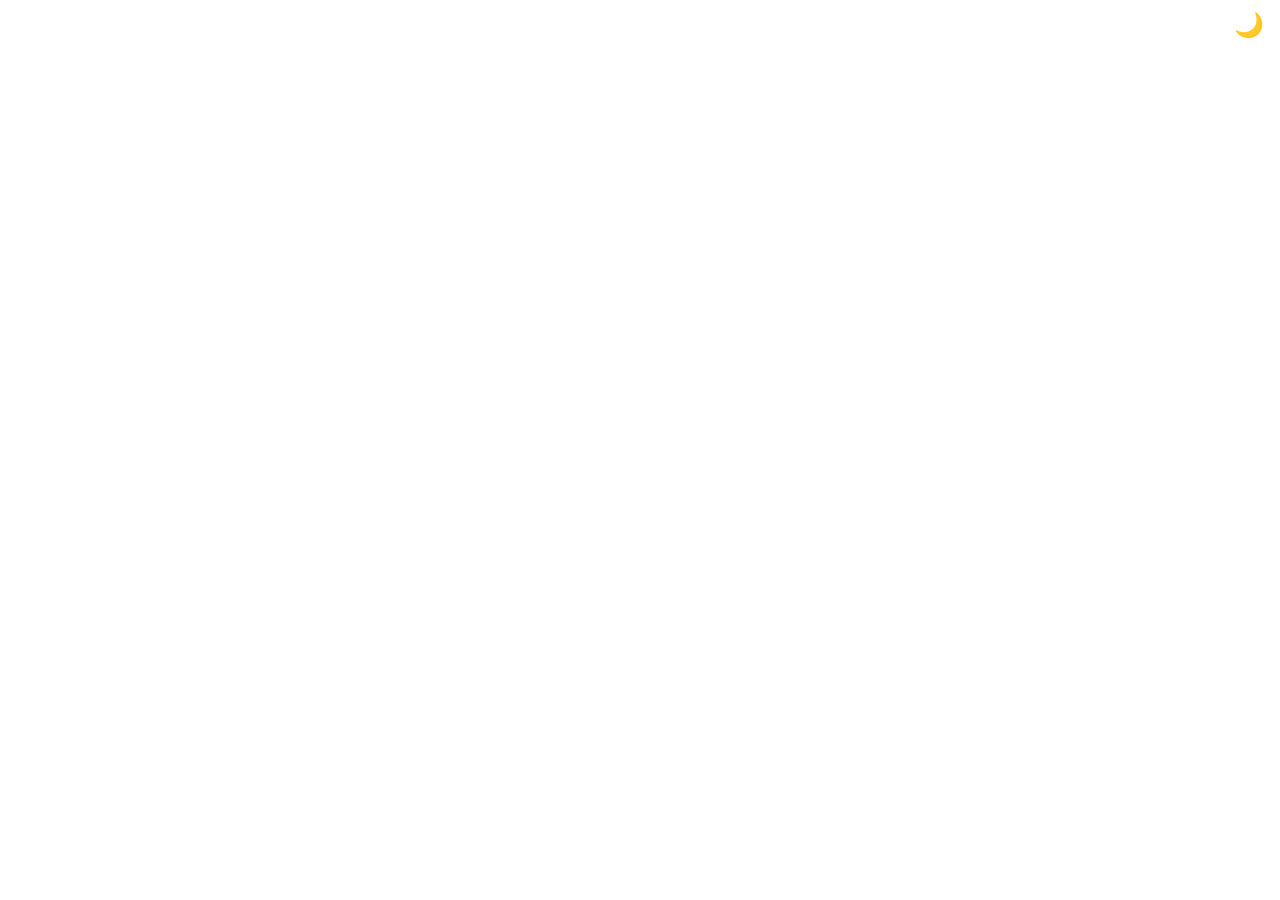
<file: 01-expanding-cards/index.html>
<!DOCTYPE html>
<html lang="en">

<head>
    <meta charset="UTF-8" />
    <meta name="viewport" content="width=device-width, initial-scale=1.0" />
    <link rel="stylesheet" href="style.css" />
    
    <link href="https://fonts.googleapis.com/css?family=Muli&display=swap" rel="stylesheet">

    <title>Expanding Cards</title>
</head>

<body>
    <nav class="navbar">
        <button id="darkModeToggle">🌙</button>
    </nav>
    <div class="container">
        <div class="panel active"
            style="background-image: url('https://images.unsplash.com/photo-1558979158-65a1eaa08691?ixlib=rb-1.2.1&ixid=eyJhcHBfaWQiOjEyMDd9&auto=format&fit=crop&w=1350&q=80')">
            <h3>Explore The World</h3>
        </div>
        <div class="panel"
            style="background-image: url('https://images.unsplash.com/photo-1572276596237-5db2c3e16c5d?ixlib=rb-1.2.1&ixid=eyJhcHBfaWQiOjEyMDd9&auto=format&fit=crop&w=1350&q=80')">
            <h3>Wild Forest</h3>
        </div>
        <div class="panel"
            style="background-image: url('https://images.unsplash.com/photo-1507525428034-b723cf961d3e?ixlib=rb-1.2.1&ixid=eyJhcHBfaWQiOjEyMDd9&auto=format&fit=crop&w=1353&q=80')">
            <h3>Sunny Beach</h3>
        </div>
        <div class="panel"
            style="background-image: url('https://images.unsplash.com/photo-1551009175-8a68da93d5f9?ixlib=rb-1.2.1&ixid=eyJhcHBfaWQiOjEyMDd9&auto=format&fit=crop&w=1351&q=80')">
            <h3>City on Winter</h3>
        </div>
        <div class="panel"
            style="background-image: url('https://images.unsplash.com/photo-1549880338-65ddcdfd017b?ixlib=rb-1.2.1&ixid=eyJhcHBfaWQiOjEyMDd9&auto=format&fit=crop&w=1350&q=80')">
            <h3>Mountains - Clouds</h3>
        </div>
    </div>

    <script src="script.js"></script>
</body>

</html>
</file>
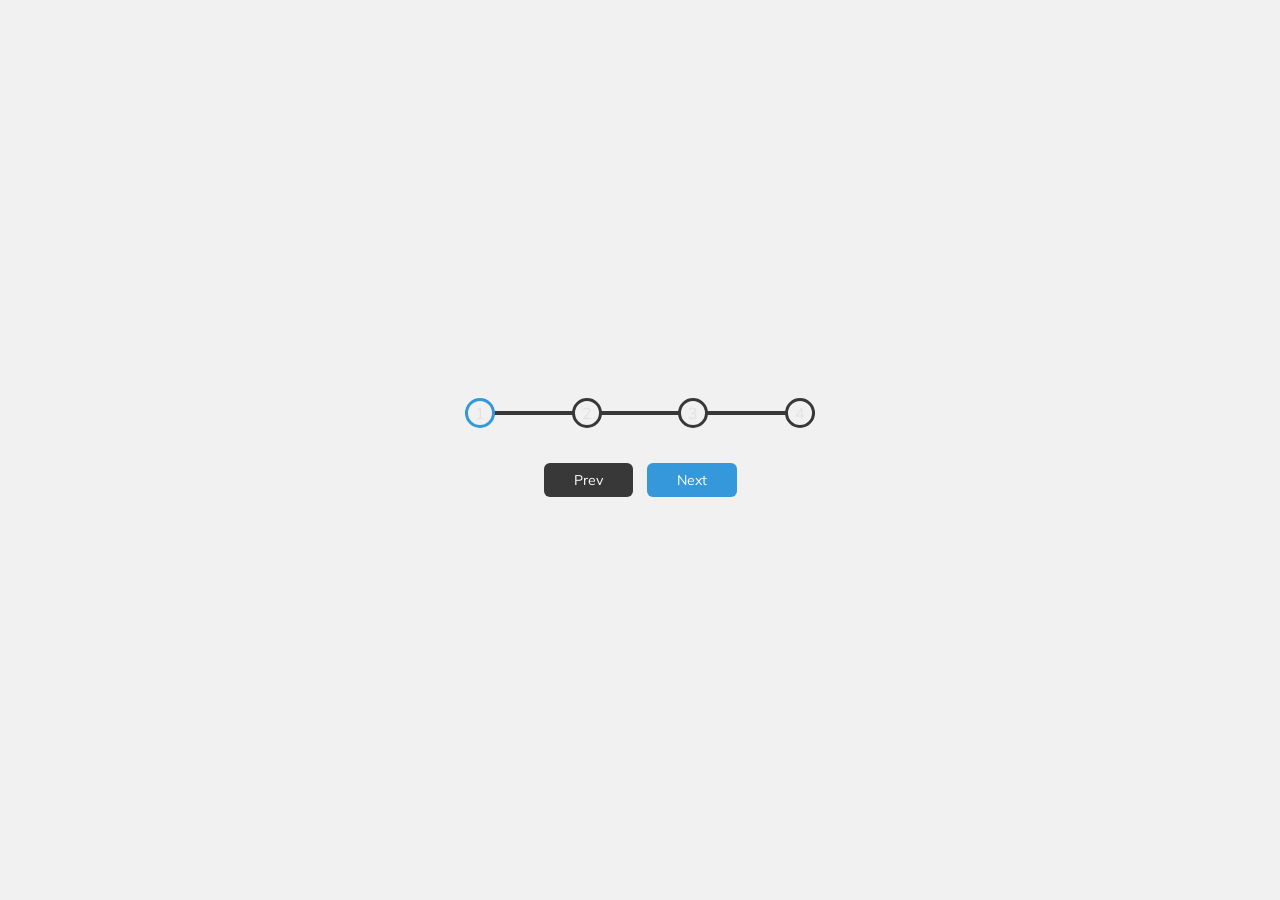
<file: 02-progress-steps/index.html>
<!DOCTYPE html>
<html lang="en">

<head>
    <meta charset="UTF-8" />
    <meta name="viewport" content="width=device-width, initial-scale=1.0" />
    <link rel="stylesheet" href="style.css" />
    <title>Progress Steps</title>
</head>

<body>
    <div class="container">
        <div class="progress-container">
            <div class="progress" id="progress"></div>
            <div class="circle active">1</div>
            <div class="circle">2</div>
            <div class="circle">3</div>
            <div class="circle">4</div>
        </div>

        <button class="btn" id="prev" disabled>Prev</button>
        <button class="btn" id="next">Next</button>
    </div>
    <script src="script.js"></script>
</body>

</html>
</file>
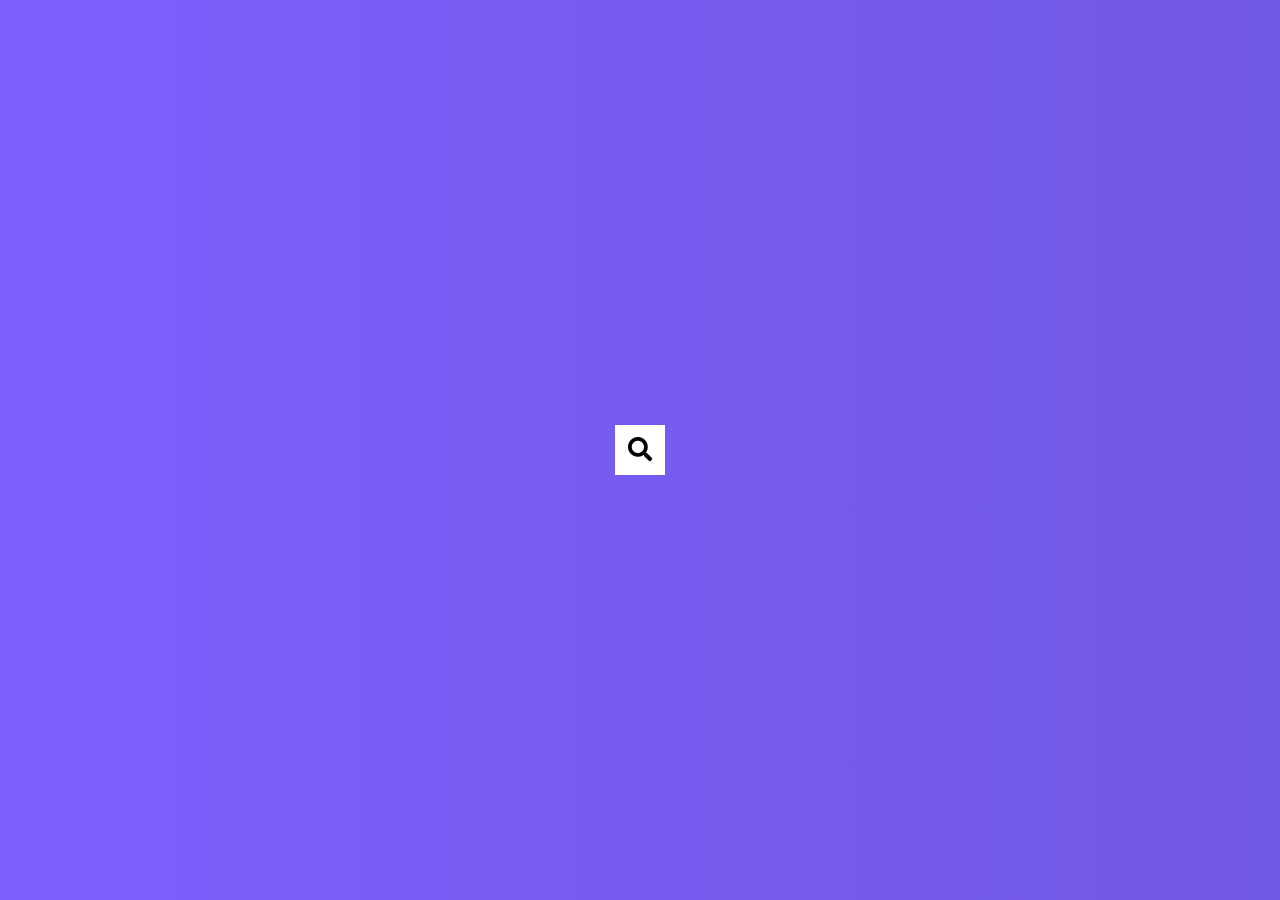
<file: 04-hidden-search-widget/index.html>
<!DOCTYPE html>
<html lang="en">

<head>
    <meta charset="UTF-8" />
    <meta name="viewport" content="width=device-width, initial-scale=1.0" />
    <link rel="stylesheet" href="https://cdnjs.cloudflare.com/ajax/libs/font-awesome/5.14.0/css/all.min.css"
        integrity="sha512-1PKOgIY59xJ8Co8+NE6FZ+LOAZKjy+KY8iq0G4B3CyeY6wYHN3yt9PW0XpSriVlkMXe40PTKnXrLnZ9+fkDaog=="
        crossorigin="anonymous" />
    <link rel="stylesheet" href="style.css" />
    <title>Hidden Search</title>
</head>

<body>
    <div class="search">
        <input type="text" class="input" placeholder="Search...">
        <button class="btn">
            <i class="fas fa-search"></i>
        </button>
    </div>
    <script src="script.js"></script>
</body>

</html>
</file>
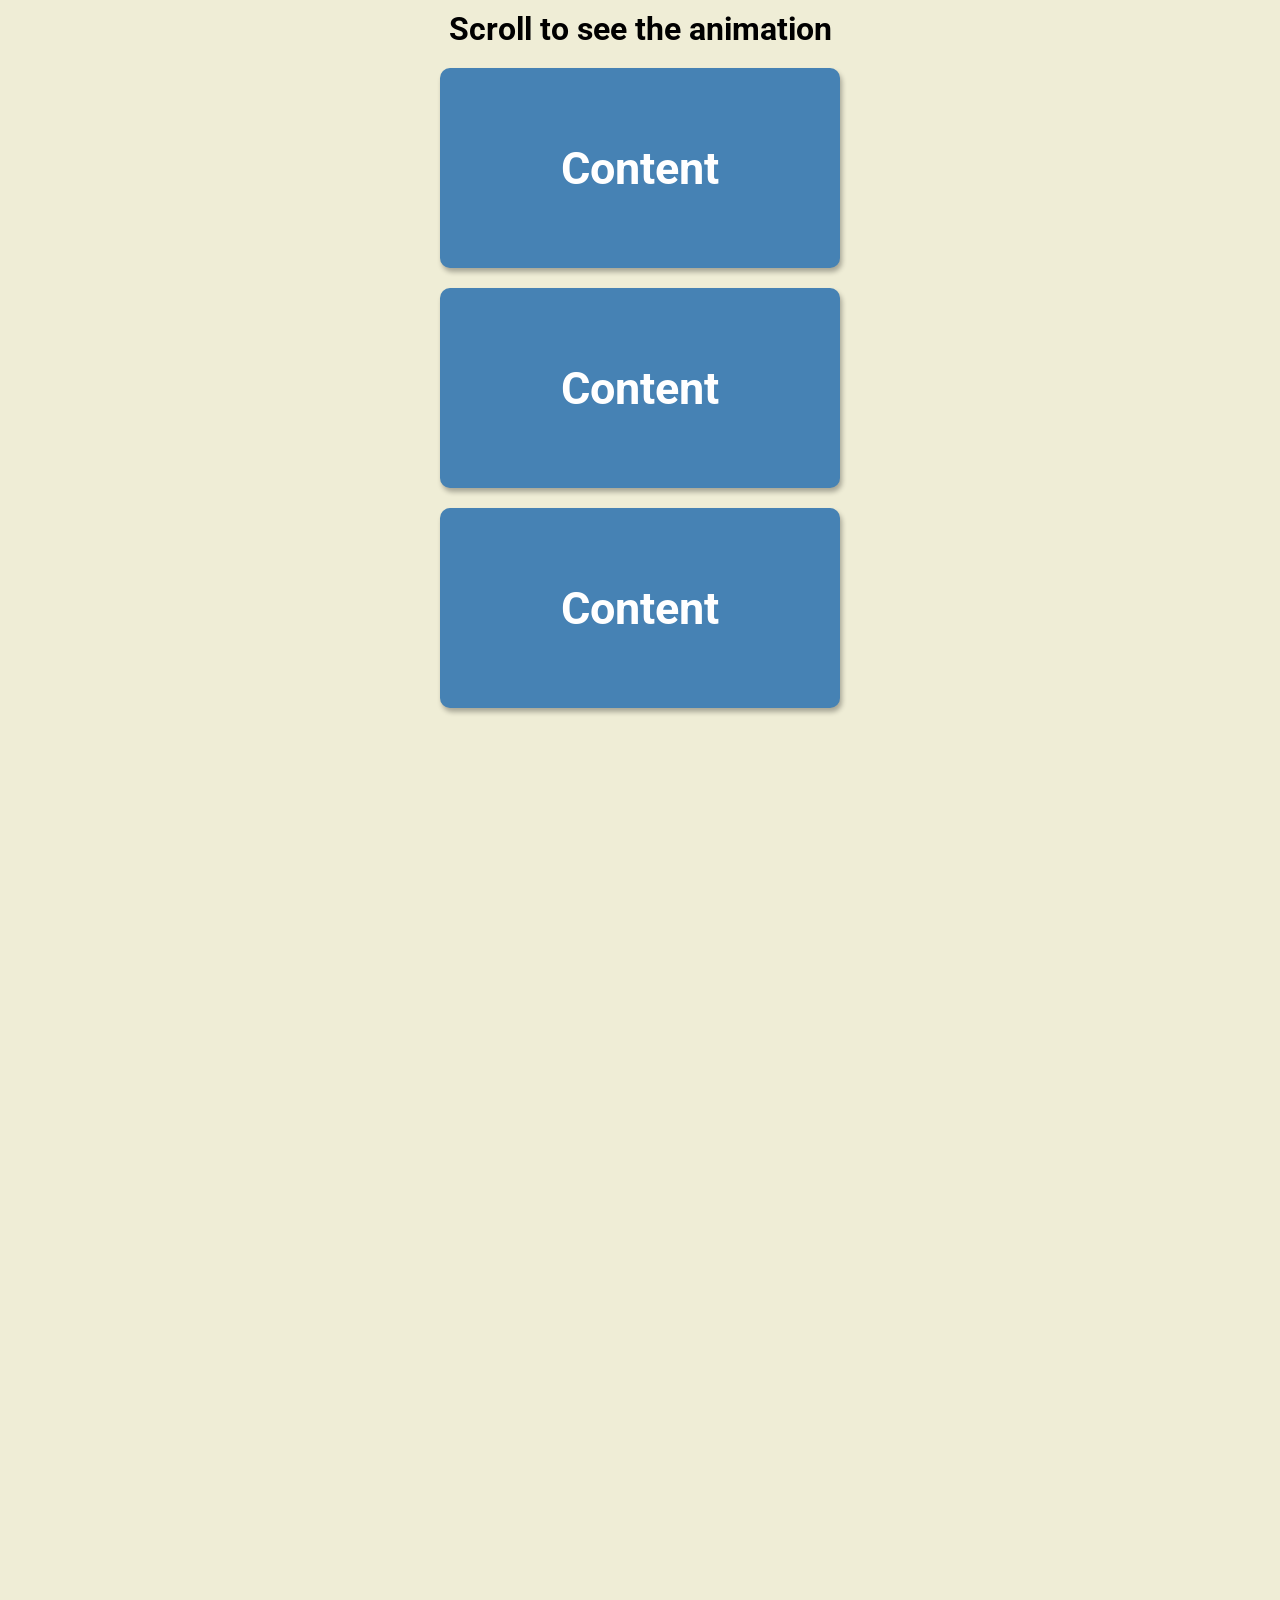
<file: 06-scroll-animation/index.html>
<!DOCTYPE html>
<html lang="en">

<head>
    <meta charset="UTF-8" />
    <meta name="viewport" content="width=device-width, initial-scale=1.0" />
    <link rel="stylesheet" href="style.css" />
    <title>Scroll Animation</title>
</head>

<body>
    <h1>Scroll to see the animation</h1>
    <div class="box">
        <h2>Content</h2>
    </div>
    <div class="box">
        <h2>Content</h2>
    </div>
    <div class="box">
        <h2>Content</h2>
    </div>
    <div class="box">
        <h2>Content</h2>
    </div>
    <div class="box">
        <h2>Content</h2>
    </div>
    <div class="box">
        <h2>Content</h2>
    </div>
    <div class="box">
        <h2>Content</h2>
    </div>
    <div class="box">
        <h2>Content</h2>
    </div>
    <div class="box">
        <h2>Content</h2>
    </div>
    <div class="box">
        <h2>Content</h2>
    </div>
    <div class="box">
        <h2>Content</h2>
    </div>
    <div class="box">
        <h2>Content</h2>
    </div>
    <div class="box">
        <h2>Content</h2>
    </div>
    <script src="script.js"></script>
</body>

</html>
</file>
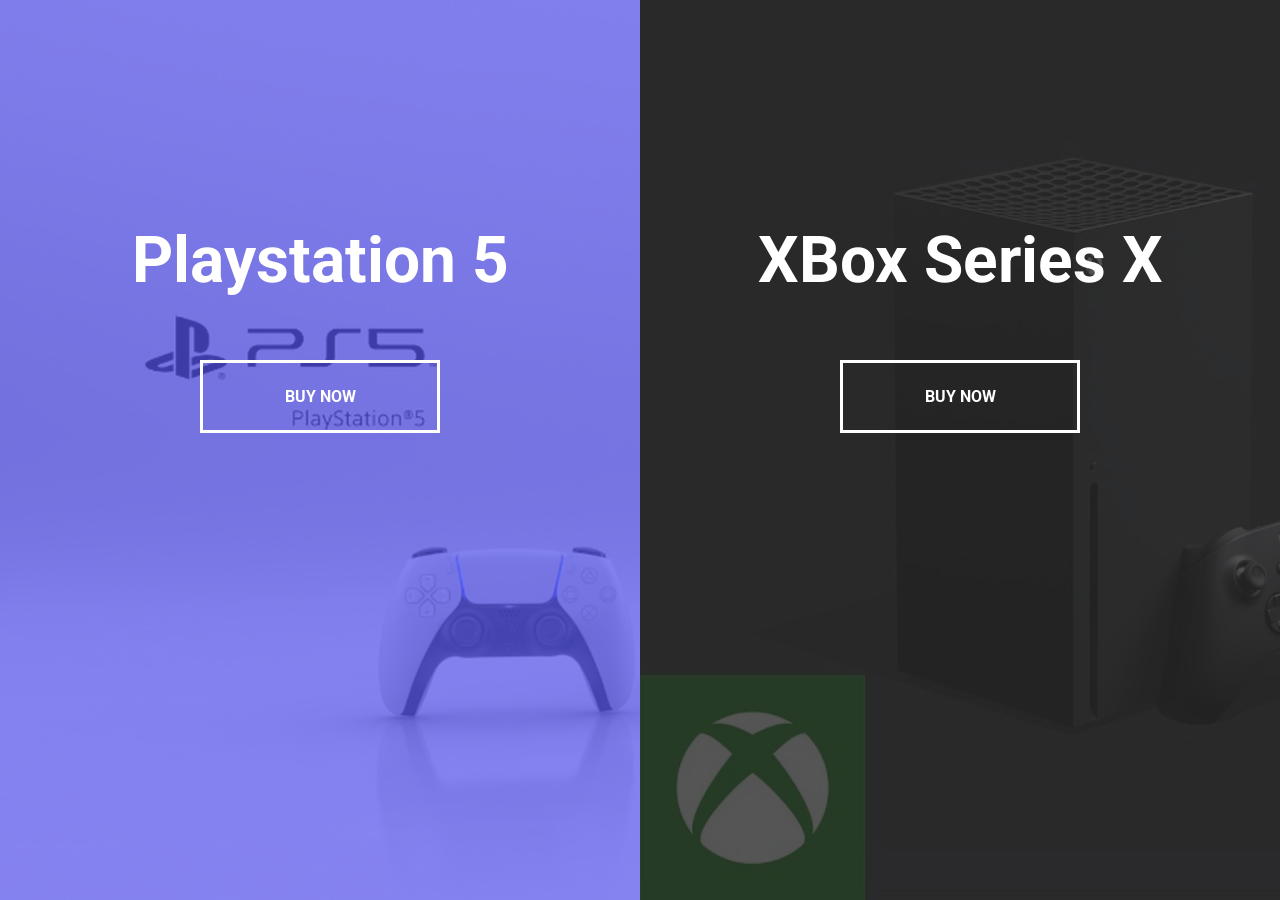
<file: 07-split-landing-page/index.html>
<!DOCTYPE html>
<html lang="en">

<head>
    <meta charset="UTF-8" />
    <meta name="viewport" content="width=device-width, initial-scale=1.0" />
    <link rel="stylesheet" href="style.css" />
    <title>Split Landing Page
    </title>
</head>

<body>
    <div class="container">
        <div class="split left">
            <h1>Playstation 5</h1>
            <a href="#" class="btn">Buy Now</a>
        </div>
        <div class="split right">
            <h1>XBox Series X</h1>
            <a href="#" class="btn">Buy Now</a>
        </div>
    </div>

    <script src="script.js"></script>
</body>

</html>
</file>
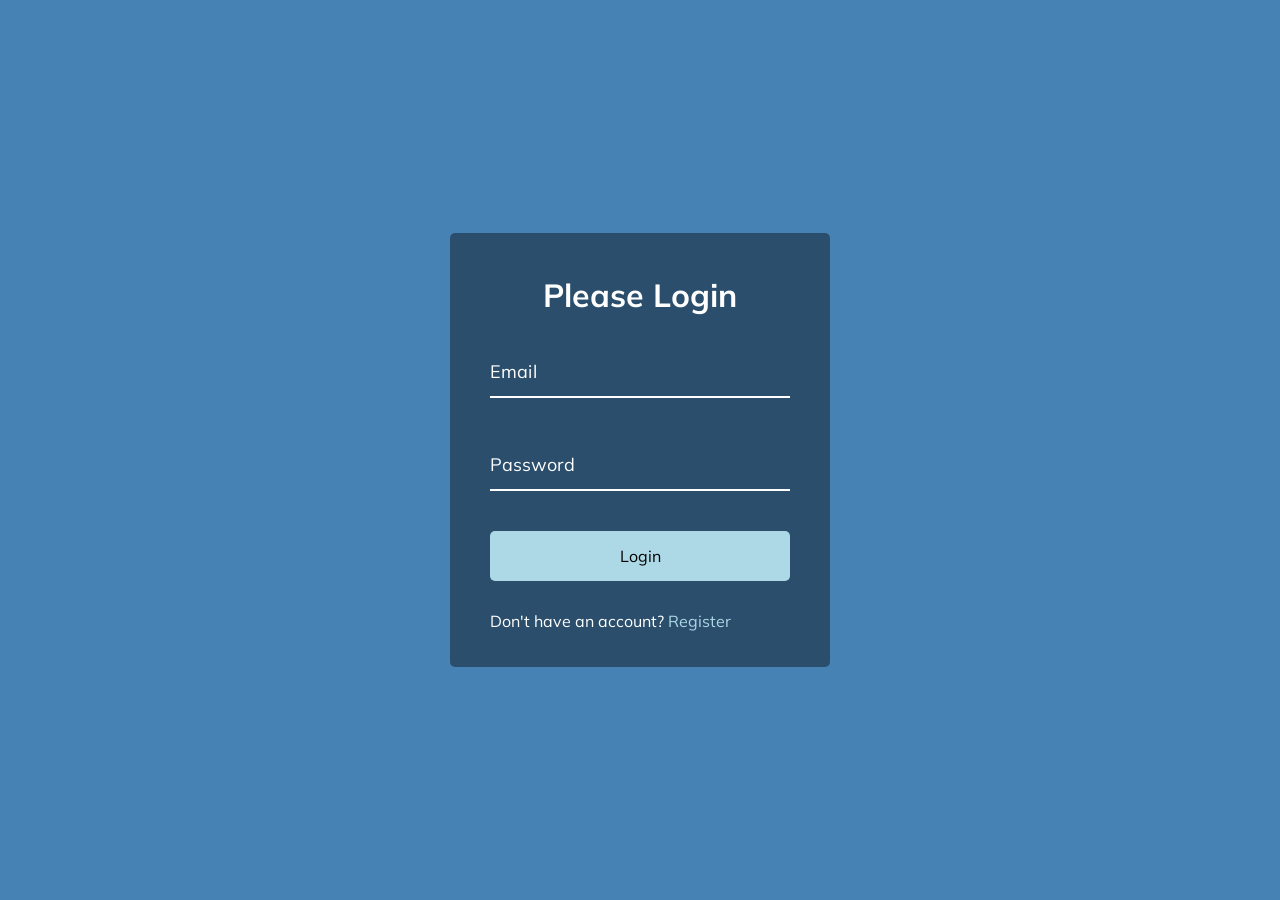
<file: 08-form-wave/index.html>
<!DOCTYPE html>
<html lang="en">

<head>
    <meta charset="UTF-8" />
    <meta name="viewport" content="width=device-width, initial-scale=1.0" />
    <link rel="stylesheet" href="style.css" />
    <title>Form Input Wave</title>
</head>

<body>
    <div class="container">
        <h1>Please Login</h1>
        <form>
            <div class="form-control">
                <input type="text" required>
                <label>Email</label>
                <!-- <label>
            <span style="transition-delay: 0ms">E</span>
              <span style="transition-delay: 50ms">m</span>
              <span style="transition-delay: 100ms">a</span>
              <span style="transition-delay: 150ms">i</span>
              <span style="transition-delay: 200ms">l</span>
        </label> -->
            </div>

            <div class="form-control">
                <input type="password" required>
                <label>Password</label>
            </div>

            <button class="btn">Login</button>

            <p class="text">Don't have an account? <a href="#">Register</a> </p>
        </form>
    </div>
    <script src="script.js"></script>
</body>

</html>
</file>
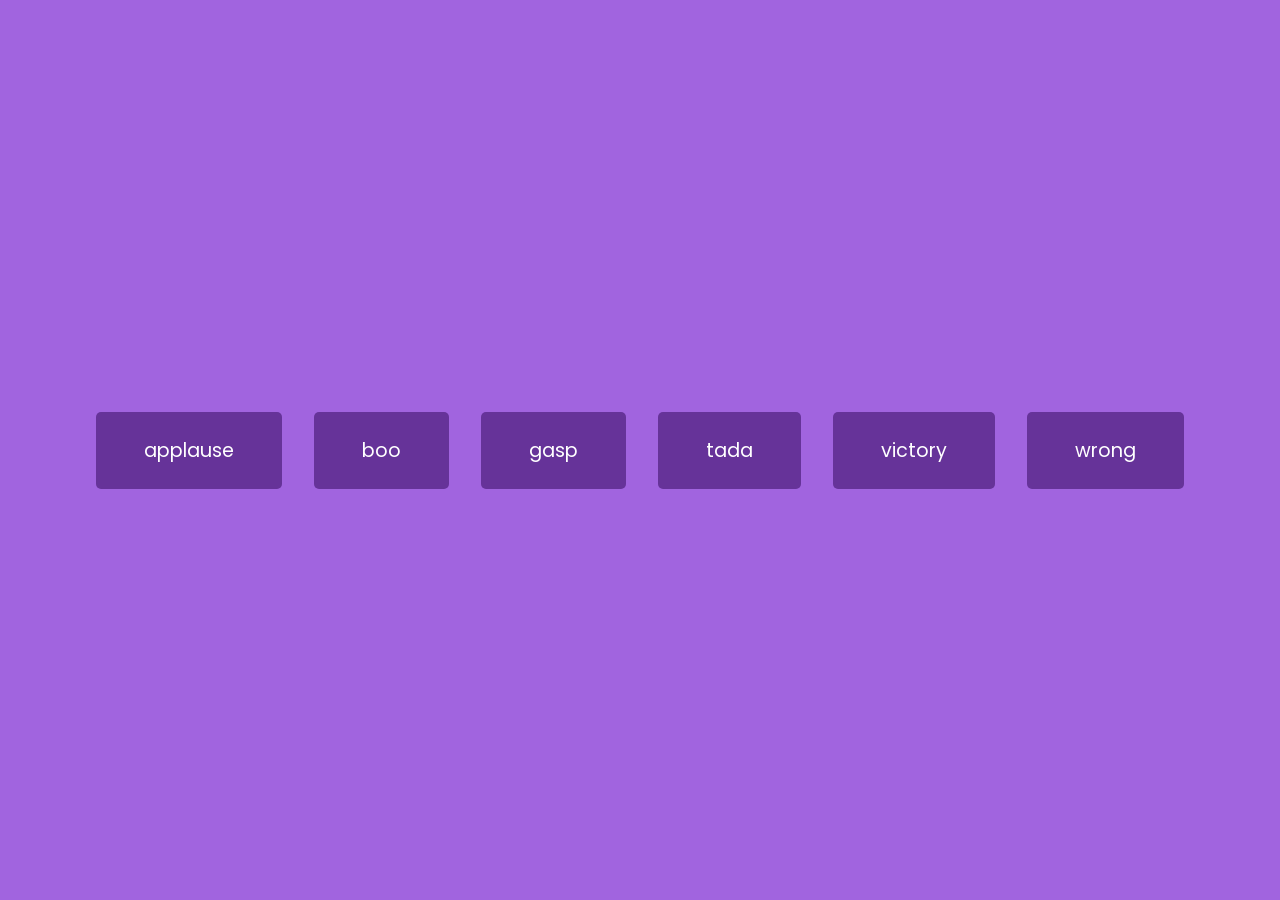
<file: 09-sound-board/index.html>
<!DOCTYPE html>
<html lang="en">

<head>
    <meta charset="UTF-8" />
    <meta name="viewport" content="width=device-width, initial-scale=1.0" />
    <link rel="stylesheet" href="style.css" />
    <title>Sound Board</title>
</head>

<body>
    <audio id="applause" src="sounds_applause.mp3"></audio>
    <audio id="boo" src="sounds_boo.mp3"></audio>
    <audio id="gasp" src="sounds_gasp.mp3"></audio>
    <audio id="tada" src="sounds_tada.mp3"></audio>
    <audio id="victory" src="sounds_victory.mp3"></audio>
    <audio id="wrong" src="sounds_wrong.mp3"></audio>

    <div id="buttons"></div>

    <script src="script.js"></script>
</body>

</html>
</file>
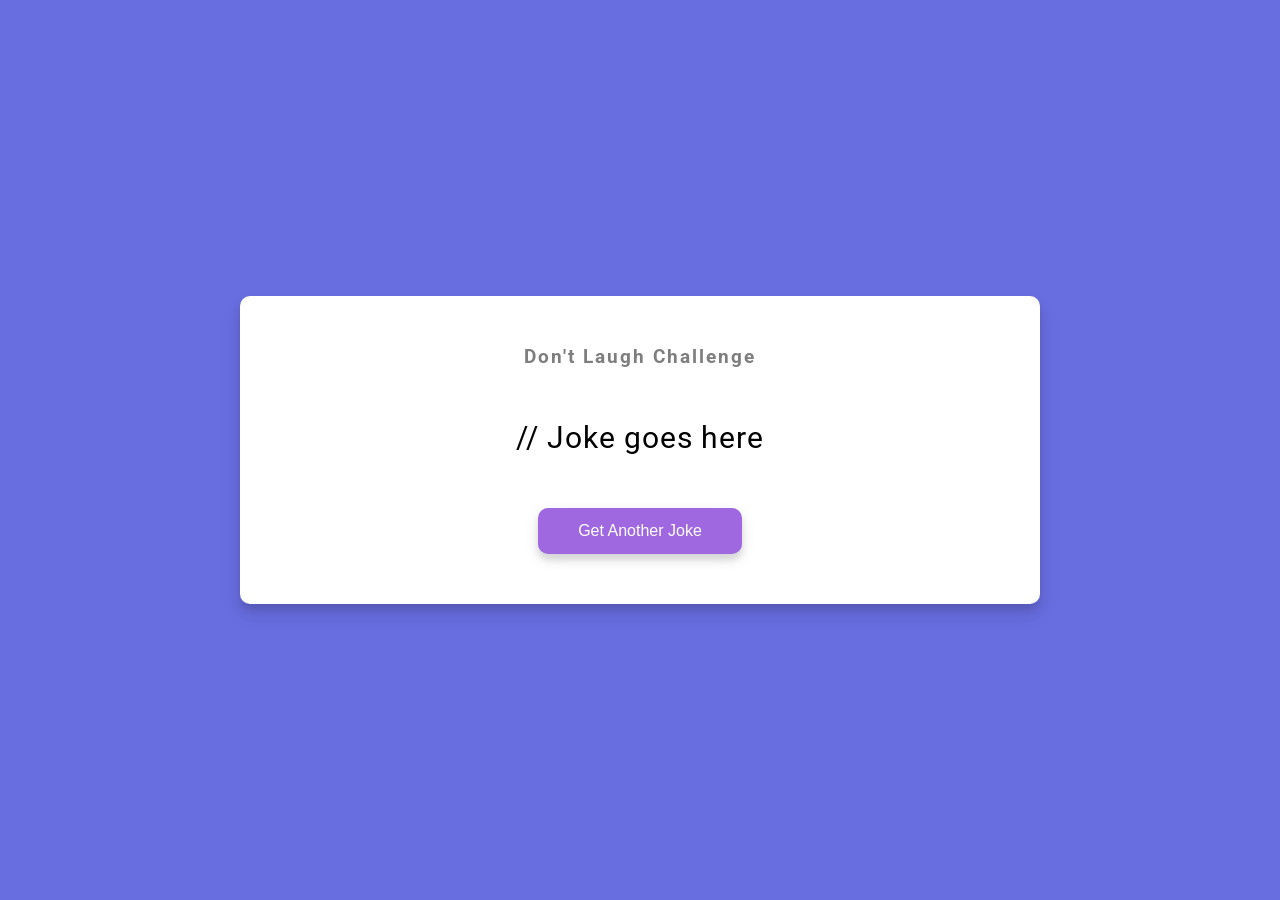
<file: 10-DadJokes/index.html>
<!DOCTYPE html>
<html lang="en">

<head>
    <meta charset="UTF-8" />
    <meta name="viewport" content="width=device-width, initial-scale=1.0" />
    <link rel="stylesheet" href="style.css" />
    <title>Dad Jokes</title>
</head>

<body>
    <div class="container">
        <h3>Don't Laugh Challenge</h3>
        <div id="joke" class="joke">// Joke goes here</div>
        <button id="jokeBtn" class="btn">Get Another Joke</button>
    </div>
    <script src="script.js"></script>
</body>

</html>
</file>
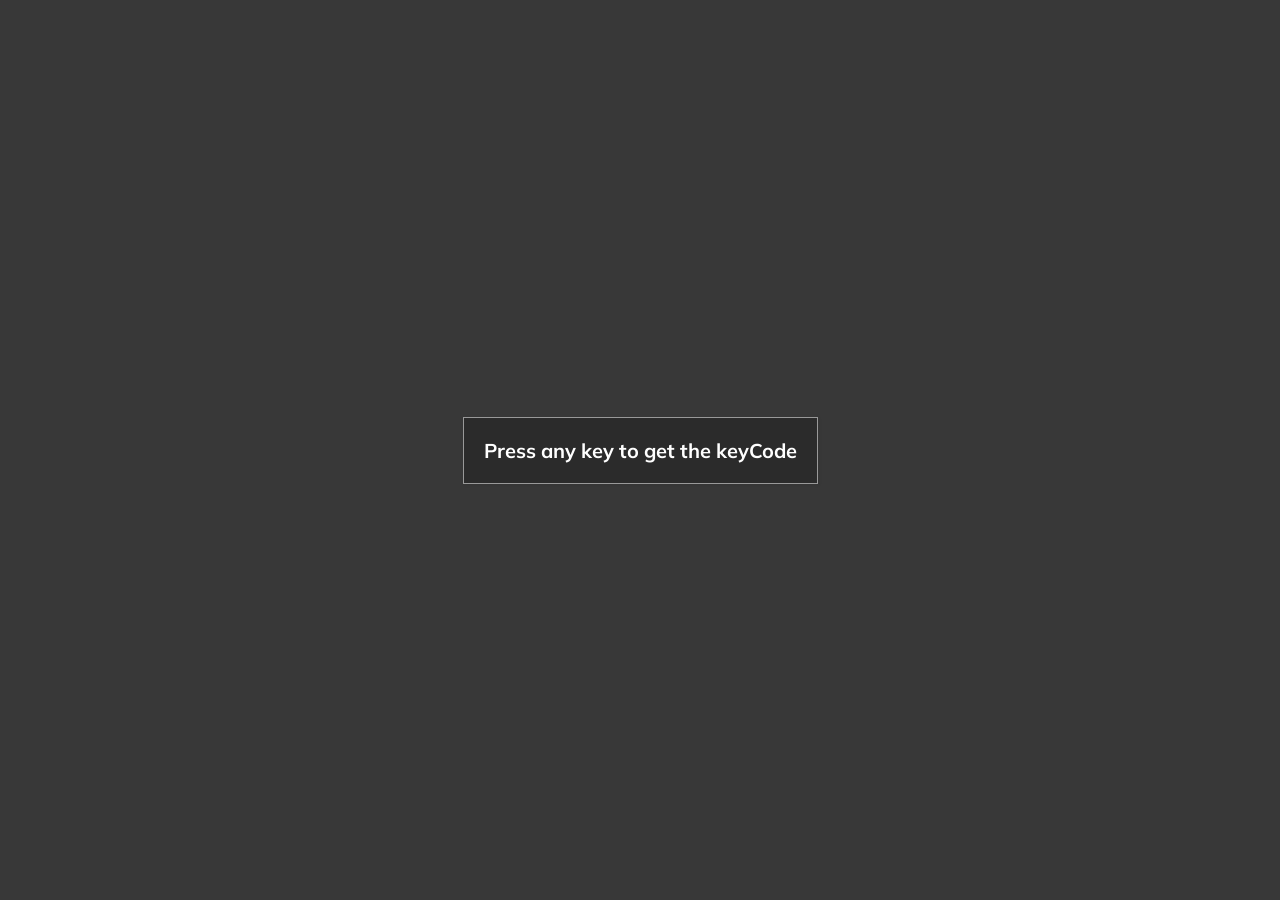
<file: 11-event-keycodes/index.html>
<!DOCTYPE html>
<html lang="en">

<head>
    <meta charset="UTF-8" />
    <meta name="viewport" content="width=device-width, initial-scale=1.0" />
    <link rel="stylesheet" href="style.css" />
    <title>Event KeyCodes</title>
</head>

<body>
    <div id="insert">
        <div class="key">
            Press any key to get the keyCode
        </div>
    </div>
    <script src="script.js"></script>
</body>

</html>
</file>
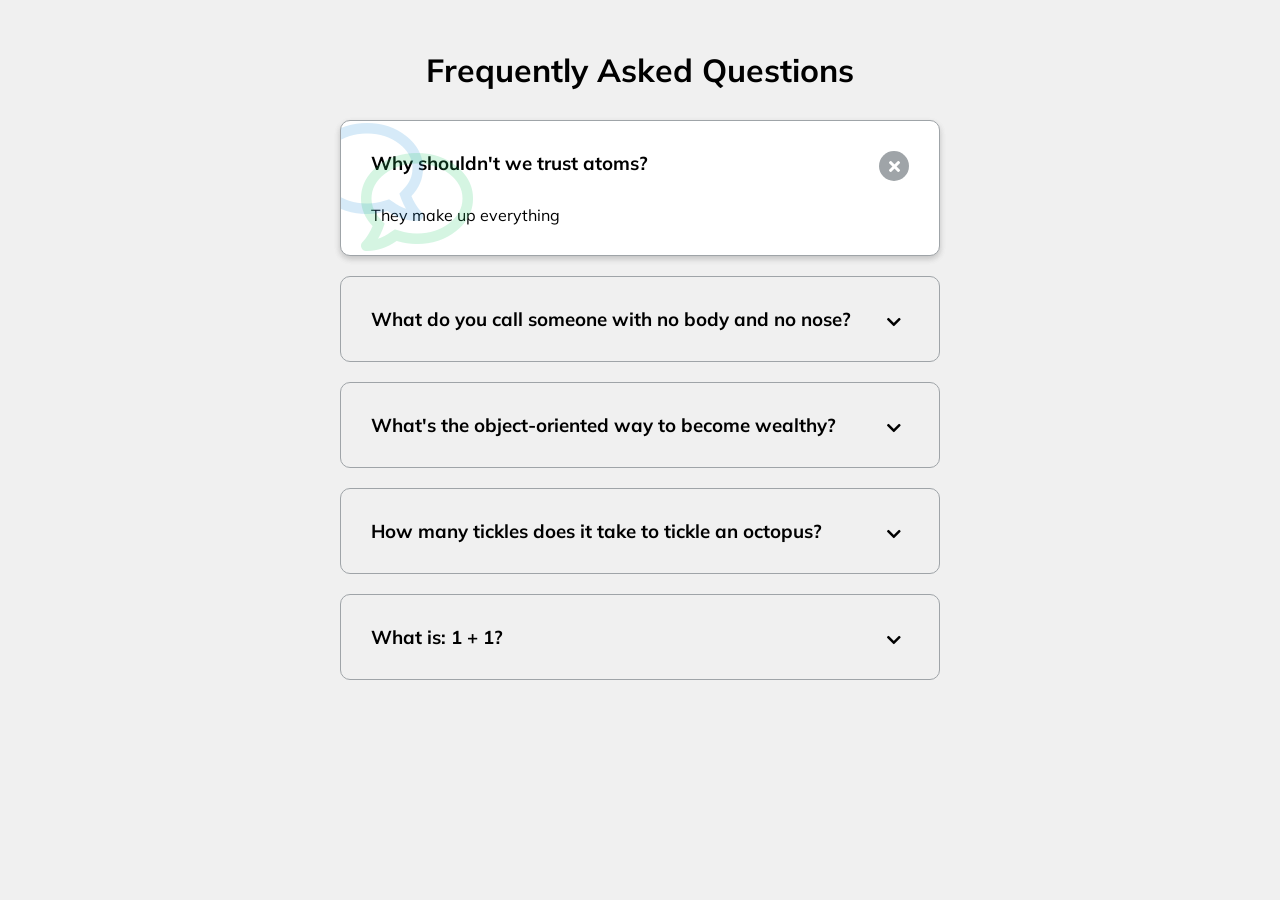
<file: 12-faq-collapse/index.html>
<!DOCTYPE html>
<html lang="en">

<head>
    <meta charset="UTF-8" />
    <meta name="viewport" content="width=device-width, initial-scale=1.0" />
    <link rel="stylesheet" href="https://cdnjs.cloudflare.com/ajax/libs/font-awesome/5.14.0/css/all.min.css"
        integrity="sha512-1PKOgIY59xJ8Co8+NE6FZ+LOAZKjy+KY8iq0G4B3CyeY6wYHN3yt9PW0XpSriVlkMXe40PTKnXrLnZ9+fkDaog=="
        crossorigin="anonymous" />
    <link rel="stylesheet" href="style.css" />
    <title>FAQ</title>
</head>

<body>
    <h1>Frequently Asked Questions</h1>
    <div class="faq-container">
        <div class="faq active">
            <h3 class="faq-title">
                Why shouldn't we trust atoms?
            </h3>

            <p class="faq-text">
                They make up everything
            </p>

            <button class="faq-toggle">
                <i class="fas fa-chevron-down"></i>
                <i class="fas fa-times"></i>
            </button>
        </div>

        <div class="faq">
            <h3 class="faq-title">
                What do you call someone with no body and no nose?
            </h3>
            <p class="faq-text">
                Nobody knows.
            </p>
            <button class="faq-toggle">
                <i class="fas fa-chevron-down"></i>
                <i class="fas fa-times"></i>
            </button>
        </div>

        <div class="faq">
            <h3 class="faq-title">
                What's the object-oriented way to become wealthy?
            </h3>
            <p class="faq-text">
                Inheritance.
            </p>
            <button class="faq-toggle">
                <i class="fas fa-chevron-down"></i>
                <i class="fas fa-times"></i>
            </button>
        </div>

        <div class="faq">
            <h3 class="faq-title">
                How many tickles does it take to tickle an octopus?
            </h3>
            <p class="faq-text">
                Ten-tickles!
            </p>
            <button class="faq-toggle">
                <i class="fas fa-chevron-down"></i>
                <i class="fas fa-times"></i>
            </button>
        </div>

        <div class="faq">
            <h3 class="faq-title">
                What is: 1 + 1?
            </h3>
            <p class="faq-text">
                Depends on who are you asking.
            </p>
            <button class="faq-toggle">
                <i class="fas fa-chevron-down"></i>
                <i class="fas fa-times"></i>
            </button>
        </div>
    </div>
    <script src="script.js"></script>
</body>

</html>
</file>
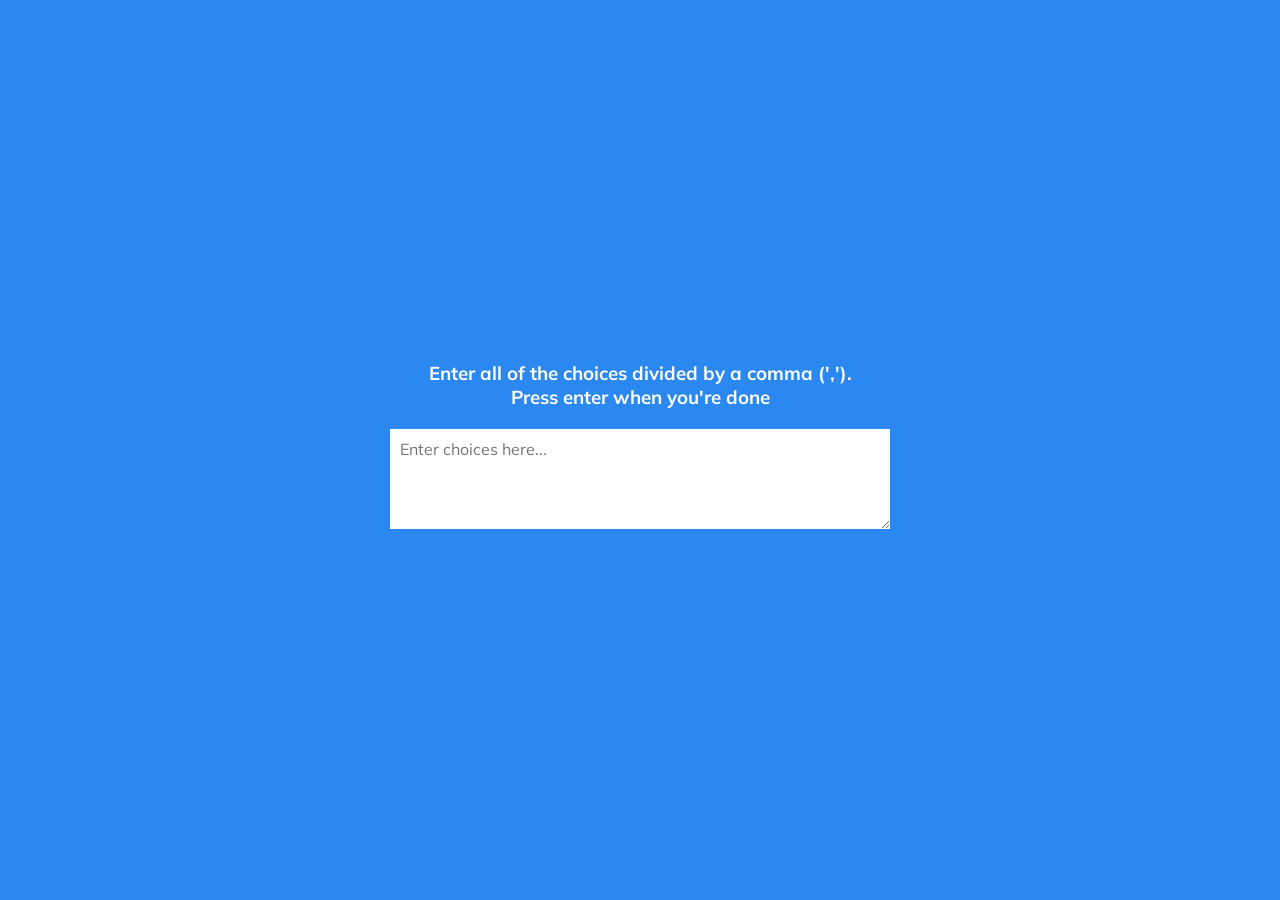
<file: 13-random-choice-picker/index.html>
<!DOCTYPE html>
<html lang="en">

<head>
    <meta charset="UTF-8" />
    <meta name="viewport" content="width=device-width, initial-scale=1.0" />
    <link rel="stylesheet" href="style.css" />
    <title>Random Choice Picker</title>
</head>

<body>
    <div class="container">
        <h3>Enter all of the choices divided by a comma (','). <br> Press enter when you're done</h3>
        <textarea placeholder="Enter choices here..." id="textarea"></textarea>

        <div id="tags"></div>
    </div>

    <script src="script.js"></script>
</body>

</html>
</file>
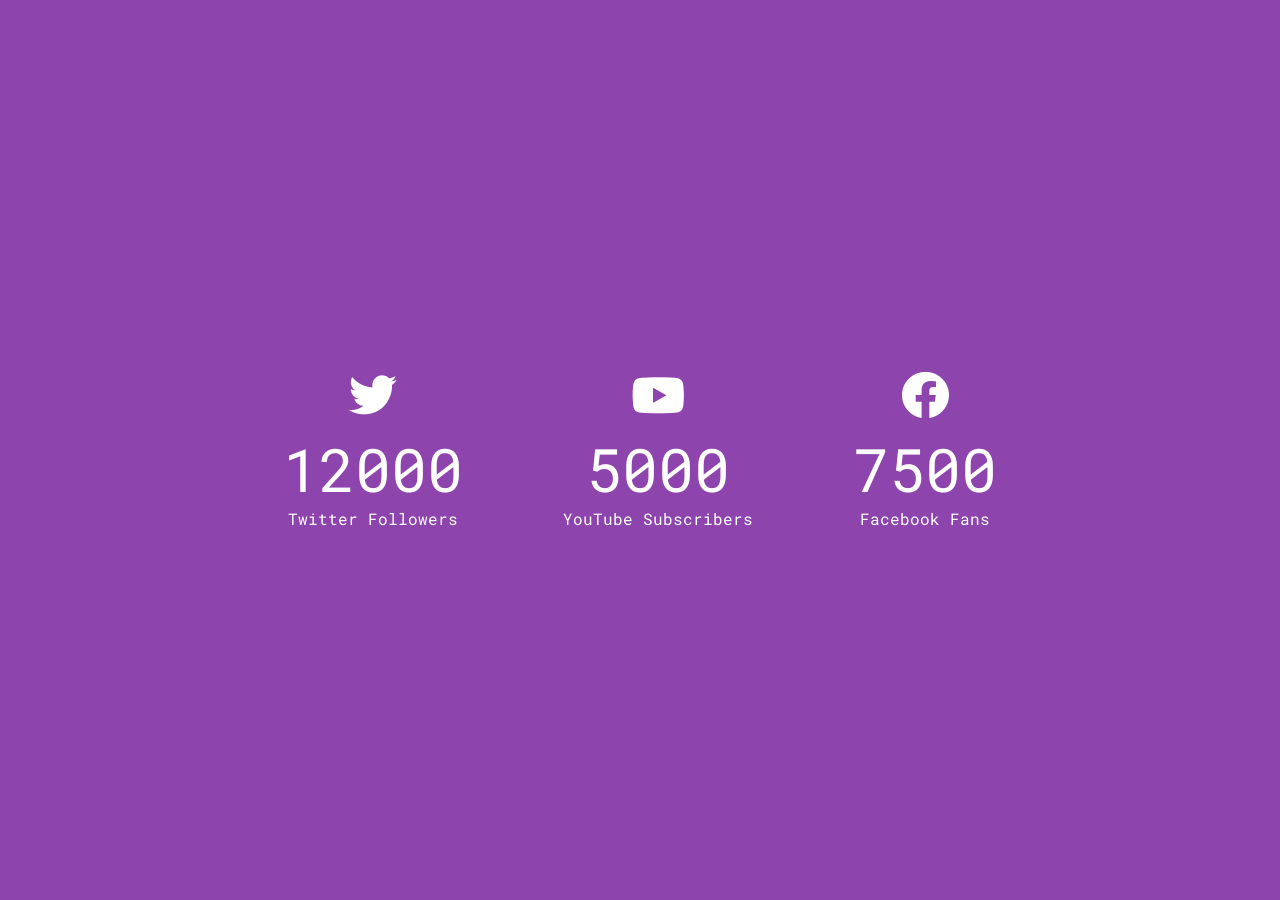
<file: 15-incrementing-counter/index.html>
<!DOCTYPE html>
<html lang="en">

<head>
    <meta charset="UTF-8" />
    <meta name="viewport" content="width=device-width, initial-scale=1.0" />
    <link rel="stylesheet" href="https://cdnjs.cloudflare.com/ajax/libs/font-awesome/5.14.0/css/all.min.css"
        integrity="sha512-1PKOgIY59xJ8Co8+NE6FZ+LOAZKjy+KY8iq0G4B3CyeY6wYHN3yt9PW0XpSriVlkMXe40PTKnXrLnZ9+fkDaog=="
        crossorigin="anonymous" />
    <link rel="stylesheet" href="style.css" />
    <title>Increment Counter</title>
</head>

<body>
    <div class="counter-container">
        <i class="fab fa-twitter fa-3x"></i>
        <div class="counter" data-target="12000"></div>
        <span>Twitter Followers</span>
    </div>

    <div class="counter-container">
        <i class="fab fa-youtube fa-3x"></i>
        <div class="counter" data-target="5000"></div>
        <span>YouTube Subscribers</span>
    </div>

    <div class="counter-container">
        <i class="fab fa-facebook fa-3x"></i>
        <div class="counter" data-target="7500"></div>
        <span>Facebook Fans</span>
    </div>
    <script src="script.js"></script>
</body>

</html>
</file>
<file: 01-expanding-cards/style.css>
* {
    box-sizing: border-box;
}

body {
    font-family: 'Muli', sans-serif;
    display: flex;
    align-items: center;
    justify-content: center;
    height: 100vh;
    overflow: hidden;
    margin: 0;
}

.container {
    display: flex;
    width: 90vw;
}

.panel {
    background-size: cover;
    background-position: center;
    background-repeat: no-repeat;
    height: 80vh;
    border-radius: 50px;
    color: #fff;
    cursor: pointer;
    flex: 0.5;
    margin: 10px;
    position: relative;
    transition: all 700ms ease-in;
}

.panel h3 {
    font-size: 24px;
    position: absolute;
    bottom: 20px;
    left: 20px;
    margin: 0;
    opacity: 0;
}

.panel.active {
    flex: 5;
}

.panel.active h3 {
    opacity: 1;
    transition: opacity 0.3s ease-in 0.4s;
}

@media (max-width: 480px) {
    .container {
        width: 100vw;
    }

    .panel:nth-of-type(4),
    .panel:nth-of-type(5) {
        display: none;
    }
}

.navbar {
    position: fixed;
    top: 0;
    width: 100%;
    display: flex;
    justify-content: flex-end;
    padding: 10px;
    z-index: 1000;
}

#darkModeToggle {
    background: none;
    border: none;
    font-size: 24px;
    cursor: pointer;
    outline: none;
}

body.dark-mode {
    background-color: #121212;
    color: #ffffff;
}

body.dark-mode .panel {
    color: #ffffff;
}

body.dark-mode .navbar {
    background-color: #1f1f1f;
}
</file>
<file: 02-progress-steps/style.css>
@import url('https://fonts.googleapis.com/css?family=Muli&display=swap');

:root {
  --line-border-fill: #3498db;
  --line-border-empty: #383838;

}

* {
  box-sizing: border-box;
}

body {
  background-color: #f1f1f1;
  font-family: 'Muli', sans-serif;
  display: flex;
  align-items: center;
  justify-content: center;
  height: 100vh;
  overflow: hidden;
  margin: 0;
}

.container {
  text-align: center;
}

.progress-container {
  display: flex;
  justify-content: space-between;
  position: relative;
  margin-bottom: 30px;
  max-width: 100%;
  width: 350px;
}

.progress-container::before {
  content: '';
  background-color: var(--line-border-empty);
  position: absolute;
  top: 50%;
  left: 0;
  transform: translateY(-50%);
  height: 4px;
  width: 100%;
  z-index: -1;
}

.progress {
  background-color: var(--line-border-fill);
  position: absolute;
  top: 50%;
  left: 0;
  transform: translateY(-50%);
  height: 4px;
  width: 0%;
  z-index: -1;
  transition: 0.4s ease;
}

.circle {
  background-color: #f1f1f1;
  color:#e2e2e2;
  border-radius: 50%;
  height: 30px;
  width: 30px;
  display: flex;
  align-items: center;
  justify-content: center;
  border: 3px solid var(--line-border-empty);
  transition: 0.4s ease;
}

.circle.active {
  border-color: var(--line-border-fill);
}

.btn {
  background-color: var(--line-border-fill);
  color: #fff;
  border: 0;
  border-radius: 6px;
  cursor: pointer;
  font-family: inherit;
  padding: 8px 30px;
  margin: 5px;
  font-size: 14px;
}

.btn:active {
  transform: scale(0.98);
}

.btn:focus {
  outline: 0;
}

.btn:disabled {
  background-color: var(--line-border-empty);
  cursor: not-allowed;
}
</file>
<file: 04-hidden-search-widget/style.css>
@import url('https://fonts.googleapis.com/css2?family=Roboto:wght@400;700&display=swap');

* {
    box-sizing: border-box;
}

body {
    background-image: linear-gradient(90deg, #7d5fff, #7158e2);
    font-family: 'Roboto', sans-serif;
    display: flex;
    align-items: center;
    justify-content: center;
    height: 100vh;
    overflow: hidden;
    margin: 0;
}

.search {
    position: relative;
    height: 50px;
}

.search .input {
    background-color: #fff;
    border: 0;
    font-size: 18px;
    padding: 15px;
    height: 50px;
    width: 50px;
    transition: width 0.3s ease;
}

.btn {
    background-color: #fff;
    border: 0;
    cursor: pointer;
    font-size: 24px;
    position: absolute;
    top: 0;
    left: 0;
    height: 50px;
    width: 50px;
    transition: transform 0.3s ease;
}

.btn:focus,
.input:focus {
    outline: none;
}

.search.active .input {
    width: 200px;
}

.search.active .btn {
    transform: translateX(198px);
}
</file>
<file: 06-scroll-animation/style.css>
@import url('https://fonts.googleapis.com/css2?family=Roboto:wght@400;700&display=swap');

* {
    box-sizing: border-box;
}

body {
    background-color: #efedd6;
    font-family: 'Roboto', sans-serif;
    display: flex;
    flex-direction: column;
    align-items: center;
    justify-content: center;
    margin: 0;
    overflow-x: hidden;
}

h1 {
    margin: 10px;
}

.box {
    background-color: steelblue;
    color: #fff;
    display: flex;
    align-items: center;
    justify-content: center;
    width: 400px;
    height: 200px;
    margin: 10px;
    border-radius: 10px;
    box-shadow: 2px 4px 5px rgba(0, 0, 0, 0.3);
    transform: translateX(400%);
    transition: transform 0.4s ease;
}

.box:nth-of-type(even) {
    transform: translateX(-400%);
}

.box.show {
    transform: translateX(0);
}

.box h2 {
    font-size: 45px;
}
</file>
<file: 07-split-landing-page/style.css>
@import url('https://fonts.googleapis.com/css2?family=Roboto:wght@400;700&display=swap');

:root {
    --left-bg-color: rgba(87, 84, 236, 0.7);
    --right-bg-color: rgba(43, 43, 43, 0.8);
    --left-btn-hover-color: rgba(87, 84, 236, 1);
    --right-btn-hover-color: rgba(28, 122, 28, 1);
    --hover-width: 75%;
    --other-width: 25%;
    --speed: 1000ms;
}

* {
    box-sizing: border-box;
}

body {
    font-family: 'Roboto', sans-serif;
    height: 100vh;
    overflow: hidden;
    margin: 0;
}

h1 {
    font-size: 4rem;
    color: #fff;
    position: absolute;
    left: 50%;
    top: 20%;
    transform: translateX(-50%);
    white-space: nowrap;
}

.btn {
    position: absolute;
    display: flex;
    align-items: center;
    justify-content: center;
    left: 50%;
    top: 40%;
    transform: translateX(-50%);
    text-decoration: none;
    color: #fff;
    border: #fff solid 0.2rem;
    font-size: 1rem;
    font-weight: bold;
    text-transform: uppercase;
    width: 15rem;
    padding: 1.5rem;
}

.split.left .btn:hover {
    background-color: var(--left-btn-hover-color);
    border-color: var(--left-btn-hover-color);
}

.split.right .btn:hover {
    background-color: var(--right-btn-hover-color);
    border-color: var(--right-btn-hover-color);
}

.container {
    position: relative;
    width: 100%;
    height: 100%;
    background: #333;
}

.split {
    position: absolute;
    width: 50%;
    height: 100%;
    overflow: hidden;
}

.split.left {
    left: 0;
    background: url('ps.jpg');
    background-repeat: no-repeat;
    background-size: cover;
}

.split.left::before {
    content: '';
    position: absolute;
    width: 100%;
    height: 100%;
    background-color: var(--left-bg-color);
}

.split.right {
    right: 0;
    background: url('xbox.jpg');
    background-repeat: no-repeat;
    background-size: cover;
}

.split.right::before {
    content: '';
    position: absolute;
    width: 100%;
    height: 100%;
    background-color: var(--right-bg-color);
}

.split.right,
.split.left,
.split.right::before,
.split.left::before {
    transition: all var(--speed) ease-in-out;
}

.hover-left .left {
    width: var(--hover-width);
}

.hover-left .right {
    width: var(--other-width);
}

.hover-right .right {
    width: var(--hover-width);
}

.hover-right .left {
    width: var(--other-width);
}

@media (max-width: 800px) {
    h1 {
        font-size: 2rem;
        top: 30%;
    }

    .btn {
        padding: 1.2rem;
        width: 12rem;
    }
}
</file>
<file: 08-form-wave/style.css>
@import url('https://fonts.googleapis.com/css?family=Muli&display=swap');

* {
    box-sizing: border-box;
}

body {
    background-color: steelblue;
    color: #fff;
    font-family: 'Muli', sans-serif;
    display: flex;
    flex-direction: column;
    align-items: center;
    justify-content: center;
    height: 100vh;
    overflow: hidden;
    margin: 0;
}

.container {
    background-color: rgba(0, 0, 0, 0.4);
    padding: 20px 40px;
    border-radius: 5px;
}

.container h1 {
    text-align: center;
    margin-bottom: 30px;
}

.container a {
    text-decoration: none;
    color: lightblue;
}

.btn {
    cursor: pointer;
    display: inline-block;
    width: 100%;
    background: lightblue;
    padding: 15px;
    font-family: inherit;
    font-size: 16px;
    border: 0;
    border-radius: 5px;
}

.btn:focus {
    outline: 0;
}

.btn:active {
    transform: scale(0.98);
}

.text {
    margin-top: 30px;
}

.form-control {
    position: relative;
    margin: 20px 0 40px;
    width: 300px;
}

.form-control input {
    background-color: transparent;
    border: 0;
    border-bottom: 2px #fff solid;
    display: block;
    width: 100%;
    padding: 15px 0;
    font-size: 18px;
    color: #fff;
    position: relative;
    z-index: 100;
}

.form-control input:focus,
.form-control input:valid {
    outline: 0;
    border-bottom-color: lightblue;
}

.form-control label {
    position: absolute;
    top: 15px;
    left: 0;
    pointer-events: none;
}

.form-control label span {
    display: inline-block;
    font-size: 18px;
    min-width: 5px;
    transition: 0.3s cubic-bezier(0.68, -0.55, 0.265, 1.55);
}

.form-control input:focus~label span,
.form-control input:valid~label span {
    color: lightblue;
    transform: translateY(-30px);
}
</file>
<file: 09-sound-board/style.css>
@import url('https://fonts.googleapis.com/css2?family=Poppins:wght@200;400&display=swap');

* {
    box-sizing: border-box;
}

body {
    background-color: rgb(161, 100, 223);
    font-family: 'Poppins', sans-serif;
    display: flex;
    flex-wrap: wrap;
    align-items: center;
    justify-content: center;
    text-align: center;
    height: 100vh;
    overflow: hidden;
    margin: 0;
}

.btn {
    background-color: rebeccapurple;
    border-radius: 5px;
    border: none;
    color: #fff;
    margin: 1rem;
    padding: 1.5rem 3rem;
    font-size: 1.2rem;
    font-family: inherit;
    cursor: pointer;
}

.btn:hover {
    opacity: 0.9;
}

.btn:focus {
    outline: none;
}
</file>
<file: 10-DadJokes/style.css>
@import url('https://fonts.googleapis.com/css2?family=Roboto:wght@400;700&display=swap');

* {
    box-sizing: border-box;
}

body {
    background-color: #686de0;
    font-family: 'Roboto', sans-serif;
    display: flex;
    flex-direction: column;
    align-items: center;
    justify-content: center;
    height: 100vh;
    overflow: hidden;
    margin: 0;
    padding: 20px;
}

.container {
    background-color: #fff;
    border-radius: 10px;
    box-shadow: 0 10px 20px rgba(0, 0, 0, 0.1), 0 6px 6px rgba(0, 0, 0, 0.1);
    padding: 50px 20px;
    text-align: center;
    max-width: 100%;
    width: 800px;
}

h3 {
    margin: 0;
    opacity: 0.5;
    letter-spacing: 2px;
}

.joke {
    font-size: 30px;
    letter-spacing: 1px;
    line-height: 40px;
    margin: 50px auto;
    max-width: 600px;
}

.btn {
    background-color: #9f68e0;
    color: #fff;
    border: 0;
    border-radius: 10px;
    box-shadow: 0 5px 15px rgba(0, 0, 0, 0.1), 0 6px 6px rgba(0, 0, 0, 0.1);
    padding: 14px 40px;
    font-size: 16px;
    cursor: pointer;
}

.btn:active {
    transform: scale(0.98);
}

.btn:focus {
    outline: 0;
}
</file>
<file: 11-event-keycodes/style.css>
@import url('https://fonts.googleapis.com/css?family=Muli&display=swap');

* {
    box-sizing: border-box;

}

body {
    background-color: #383838;
    font-family: 'Muli', sans-serif;
    display: flex;
    align-items: center;
    justify-content: center;
    text-align: center;
    height: 100vh;
    overflow: hidden;
    margin: 0;
}

.key {
    border: 1px solid #999999;
    background-color: #2B2B2B;
    box-shadow: 1px 1px 3px rgba(0, 0, 0, 0.1);
    display: inline-flex;
    align-items: center;
    font-size: 20px;
    font-weight: bold;
    padding: 20px;
    flex-direction: column;
    margin: 10px;
    min-width: 150px;
    color: white;
    position: relative;
}

.key small {
    position: absolute;
    top: -24px;
    left: 0;
    text-align: center;
    width: 100%;
    color: #c4c4c4;
    font-size: 14px;
}
</file>
<file: 12-faq-collapse/style.css>
@import url('https://fonts.googleapis.com/css?family=Muli&display=swap');

* {
    box-sizing: border-box;
}

body {
    font-family: 'Muli', sans-serif;
    background-color: #f0f0f0;
}

h1 {
    margin: 50px 0 30px;
    text-align: center;
}

.faq-container {
    max-width: 600px;
    margin: 0 auto;
}

.faq {
    background-color: transparent;
    border: 1px solid #9fa4a8;
    border-radius: 10px;
    margin: 20px 0;
    padding: 30px;
    position: relative;
    overflow: hidden;
    transition: 0.3s ease;
}

.faq.active {
    background-color: #fff;
    box-shadow: 0 3px 6px rgba(0, 0, 0, 0.1), 0 3px 6px rgba(0, 0, 0, 0.1);
}

.faq.active::before,
.faq.active::after {
    content: '\f075';
    font-family: 'Font Awesome 5 Free';
    color: #2ecc71;
    font-size: 7rem;
    position: absolute;
    opacity: 0.2;
    top: 20px;
    left: 20px;
    z-index: 0;
}

.faq.active::before {
    color: #3498db;
    top: -10px;
    left: -30px;
    transform: rotateY(180deg);
}

.faq-title {
    margin: 0 35px 0 0;
}

.faq-text {
    display: none;
    margin: 30px 0 0;
}

.faq.active .faq-text {
    display: block;
}

.faq-toggle {
    background-color: transparent;
    border: 0;
    border-radius: 50%;
    cursor: pointer;
    display: flex;
    align-items: center;
    justify-content: center;
    font-size: 16px;
    padding: 0;
    position: absolute;
    top: 30px;
    right: 30px;
    height: 30px;
    width: 30px;
}

.faq-toggle:focus {
    outline: 0;
}

.faq-toggle .fa-times {
    display: none;
}

.faq.active .faq-toggle .fa-times {
    color: #fff;
    display: block;
}

.faq.active .faq-toggle .fa-chevron-down {
    display: none;
}

.faq.active .faq-toggle {
    background-color: #9fa4a8;
}
</file>
<file: 13-random-choice-picker/style.css>
@import url('https://fonts.googleapis.com/css?family=Muli&display=swap');

* {
    box-sizing: border-box;
}

body {
    background-color: #2b88f0;
    font-family: 'Muli', sans-serif;
    display: flex;
    flex-direction: column;
    align-items: center;
    justify-content: center;
    height: 100vh;
    overflow: hidden;
    margin: 0;
}

h3 {
    color: #fff;
    margin: 10px 0 20px;
    text-align: center;
}

.container {
    width: 500px;
}

textarea {
    border: none;
    display: block;
    width: 100%;
    height: 100px;
    font-family: inherit;
    padding: 10px;
    margin: 0 0 20px;
    font-size: 16px;
}

textarea:focus {
    outline: none;
}

.tag {
    background-color: #f0932b;
    color: #fff;
    border-radius: 50px;
    padding: 10px 20px;
    margin: 0 5px 10px 0;
    font-size: 14px;
    display: inline-block;
}

.tag.highlight {
    background-color: #273c75;
}
</file>
<file: 15-incrementing-counter/style.css>
@import url('https://fonts.googleapis.com/css?family=Roboto+Mono&display=swap');

* {
    box-sizing: border-box;
}

body {
    background-color: #8e44ad;
    color: #fff;
    font-family: 'Roboto Mono', sans-serif;
    display: flex;
    align-items: center;
    justify-content: center;
    height: 100vh;
    overflow: hidden;
    margin: 0;
}

.counter-container {
    display: flex;
    flex-direction: column;
    justify-content: center;
    text-align: center;
    margin: 30px 50px;
}

.counter {
    font-size: 60px;
    margin-top: 10px;
}

@media (max-width: 580px) {
    body {
        flex-direction: column;
    }
}
</file>
